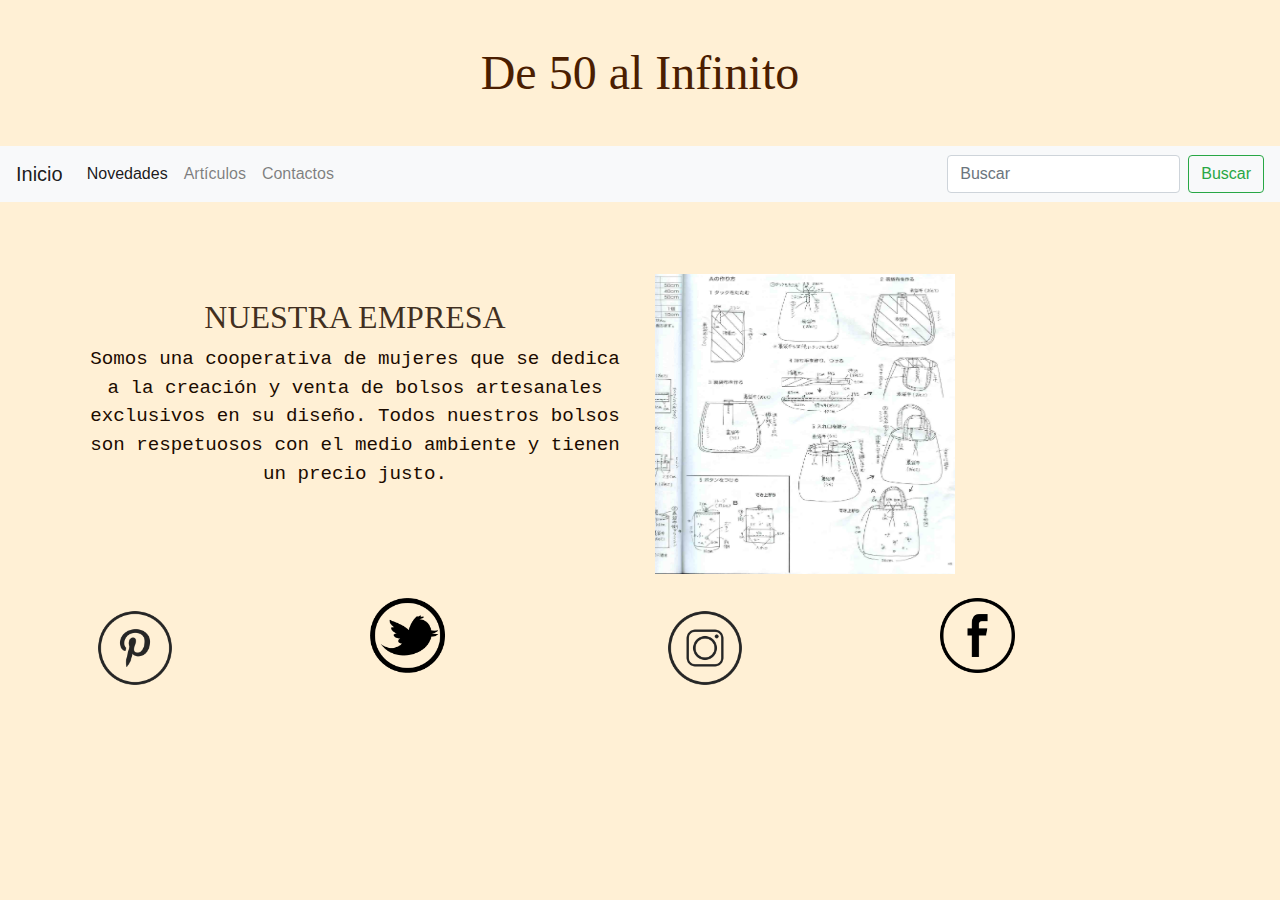
<file: index.html>
<!doctype html>
<html lang="es">
  <head>
    <!-- Required meta tags -->
    <meta charset="utf-8">
    <meta name="viewport" content="width=device-width, initial-scale=1, shrink-to-fit=no">
    <!-- Bootstrap CSS -->
    <link rel="stylesheet" href="https://stackpath.bootstrapcdn.com/bootstrap/4.3.1/css/bootstrap.min.css" integrity="sha384-ggOyR0iXCbMQv3Xipma34MD+dH/1fQ784/j6cY/iJTQUOhcWr7x9JvoRxT2MZw1T" crossorigin="anonymous">
    <link rel="stylesheet" href="style.css">
    <title>De 50 al Infinito</title>

  </head>
  <body>        
    <script type="text/javascript">

            var cadena;
            cadena=prompt("¿Cómo has encontrado esta página?", "");
            alert("¡Gracias!");

        </script>

        <body style="background-color: rgb(255, 240, 213);">
        <div class="container"> 
                <div class="row ">
                    <div class="col-12">
                            <h1>De 50 al Infinito</h1>
                    </div>
                </div>
        </div>
        <nav class="navbar navbar-expand-lg navbar-light bg-light">
                <a class="navbar-brand" href="index.html">Inicio</a>
                <button class="navbar-toggler" type="button" data-toggle="collapse" data-target="#navbarTogglerDemo02" aria-controls="navbarTogglerDemo02" aria-expanded="false" aria-label="Toggle navigation">
                  <span class="navbar-toggler-icon"></span>
                </button>
              
                <div class="collapse navbar-collapse" id="navbarTogglerDemo02">
                  <ul class="navbar-nav mr-auto mt-2 mt-lg-0">
                    <li class="nav-item active">
                      <a class="nav-link" href="Novedades.html"> Novedades <span class="sr-only">(current)</span></a>
                    </li>
                    <li class="nav-item">
                      <a class="nav-link" href="Artículos.html">Artículos</a>
                    </li>
                    <li class="nav-item">
                      <a class="nav-link" href="Contactos.html">Contactos</a>
                  </li>
                  </ul>
                  <form class="form-inline my-2 my-lg-0">
                    <input class="form-control mr-sm-2" type="Buscar" placeholder="Buscar">
                    <button class="btn btn-outline-success my-2 my-sm-0" type="submit">Buscar</button>
                  </form>
                </div>
              </nav>
    <div class=container> 
                <div class="row">
                  <div class="col-xl-6 col-lg-6 col-md-6 col-sm-6"> 
                        <br>
                        <br>
                        <br>
                        <br>
                        <h2>NUESTRA EMPRESA</h2>
                        <p>Somos una cooperativa de mujeres que se dedica a la creación y venta de bolsos artesanales
                           exclusivos en su diseño. Todos nuestros bolsos son respetuosos con el medio ambiente
                         y tienen un precio justo.</p>
                  </div>
                  <div class="col-xl-6 col-lg-6 col-md-6 col-sm-6"> 
                    <br>
                    <br>
                    <br>
                      <img src="patronaje.jpg" id="patronaje" alt="patronaje"/>
                  </div>
                </div>
    </div>
    <div class=container> 
        <div class="row">
            <div class="col-xl-3 col-lg-3 col-md-3 col-sm-3">
                <br> 
               <a href= "https://www.pinterest.es/"> <img src="pinterest.png" id="pinterest" alt="pinterest"/></a>
            </div>
            <div class="col-xl-3 col-lg-3 col-md-3 col-sm-3">
                <br> 
                <a href= "https://twitter.com/?lang=es">  <img src="twitter.png" id="twitter" alt="twitter"/></a>
            </div>
            <div class="col-xl-3 col-lg-3 col-md-3 col-sm-3"> 
                <br>
                <a href= "https://www.instagram.com/?hl=es"><img src="instagram.png" id="instagram" alt="instagram"/></a>
            </div>
            <div class="col-xl-3 col-lg-3 col-md-3 col-sm-3"> 
                <br>
                <a href= "https://www.facebook.com/campaign/landing.php?&campaign_id=1555704227&extra_1=s%7Cc%7C294524218985%7Ce%7Cfacebook%7C&placement=&creative=294524218985&keyword=facebook&partner_id=googlesem&extra_2=campaignid%3D1555704227%26adgroupid%3D57976163406%26matchtype%3De%26network%3Dg%26source%3Dnotmobile%26search_or_content%3Ds%26device%3Dc%26devicemodel%3D%26adposition%3D1t1%26target%3D%26targetid%3Dkwd-541132862%26loc_physical_ms%3D9049123%26loc_interest_ms%3D%26feeditemid%3D%26param1%3D%26param2%3D&gclid=EAIaIQobChMI06iIqbmJ4wIVRvlRCh0howDDEAAYASAAEgLBa_D_BwE"><img src="facebook.png" id="facebook" alt="facebook"/></a>
            </div>    
            </div>
    </div>
    <!-- Optional JavaScript -->
    <!-- jQuery first, then Popper.js, then Bootstrap JS -->
    <script src="https://code.jquery.com/jquery-3.3.1.slim.min.js" integrity="sha384-q8i/X+965DzO0rT7abK41JStQIAqVgRVzpbzo5smXKp4YfRvH+8abtTE1Pi6jizo" crossorigin="anonymous"></script>
    <script src="https://cdnjs.cloudflare.com/ajax/libs/popper.js/1.14.7/umd/popper.min.js" integrity="sha384-UO2eT0CpHqdSJQ6hJty5KVphtPhzWj9WO1clHTMGa3JDZwrnQq4sF86dIHNDz0W1" crossorigin="anonymous"></script>
    <script src="https://stackpath.bootstrapcdn.com/bootstrap/4.3.1/js/bootstrap.min.js" integrity="sha384-JjSmVgyd0p3pXB1rRibZUAYoIIy6OrQ6VrjIEaFf/nJGzIxFDsf4x0xIM+B07jRM" crossorigin="anonymous"></script>
  </body>
</html>
</file>
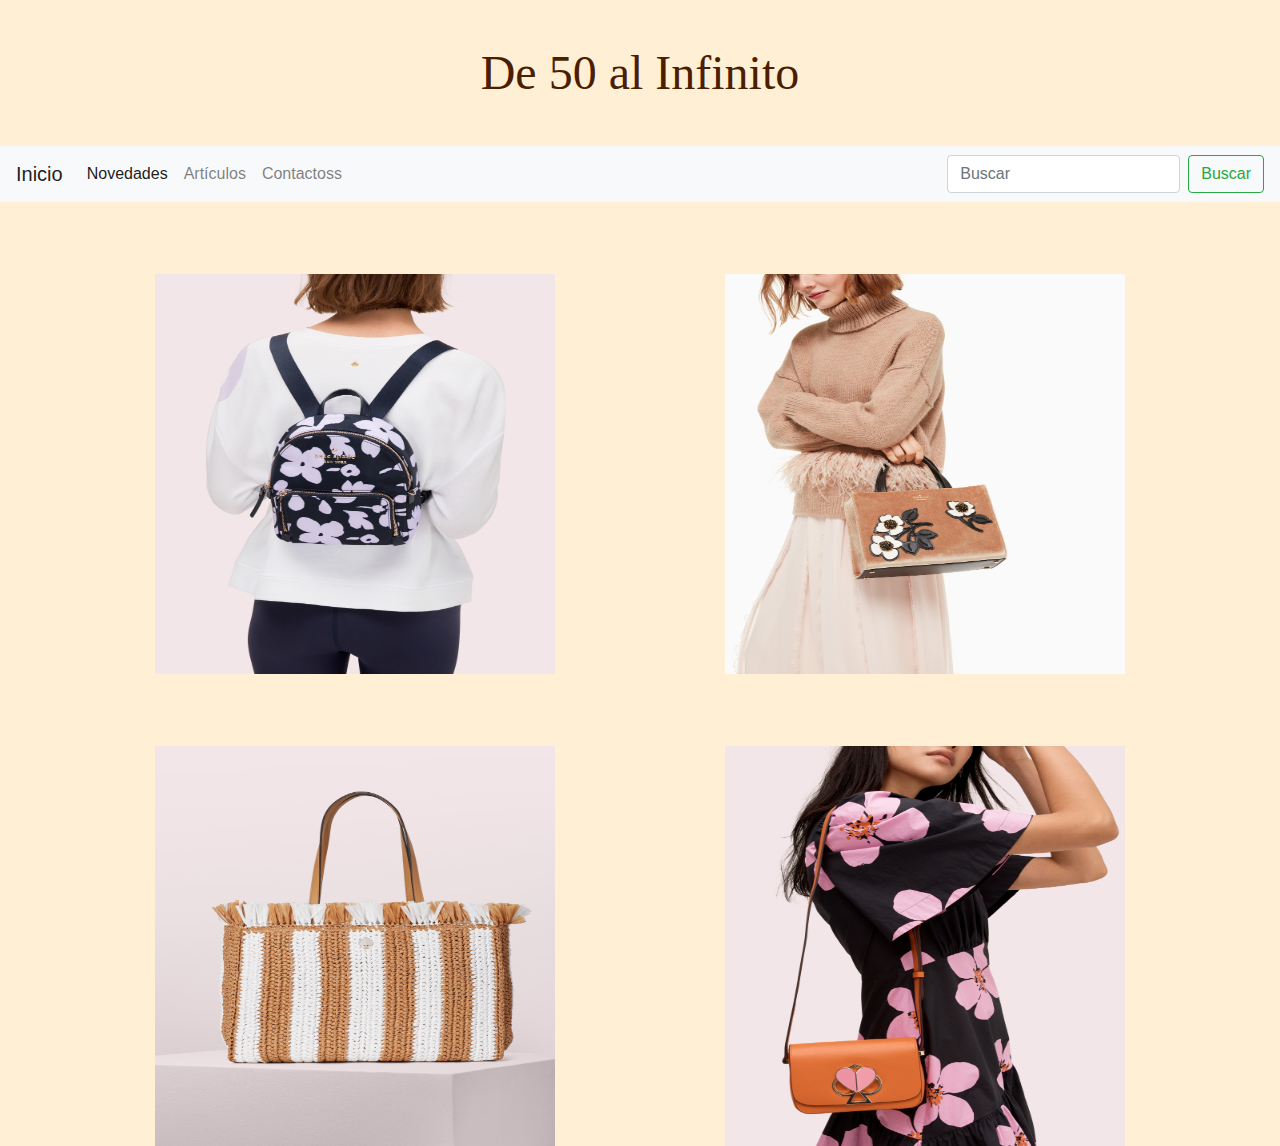
<file: Artículos.html>
<!doctype html>
<html lang="es">
  <head>
    <!-- Required meta tags -->
    <meta charset="utf-8">
    <meta name="viewport" content="width=device-width, initial-scale=1, shrink-to-fit=no">
    <!-- Bootstrap CSS -->
    <link rel="stylesheet" href="https://stackpath.bootstrapcdn.com/bootstrap/4.3.1/css/bootstrap.min.css" integrity="sha384-ggOyR0iXCbMQv3Xipma34MD+dH/1fQ784/j6cY/iJTQUOhcWr7x9JvoRxT2MZw1T" crossorigin="anonymous">
    <link rel="stylesheet" href="style.css">
    <title>De 50 al Infinito</title>
  </head>
  <body>
        <body style="background-color: rgb(255, 240, 213);">
        <div class="container"> 
            <div class="row ">
                <div class="col-12">
                    <h1>De 50 al Infinito</h1>
                </div>
            </div>
        </div>
                <nav class="navbar navbar-expand-lg navbar-light bg-light">
                        <a class="navbar-brand" href="index.html">Inicio</a>
                        <button class="navbar-toggler" type="button" data-toggle="collapse" data-target="#navbarTogglerDemo02" aria-controls="navbarTogglerDemo02" aria-expanded="false" aria-label="Toggle navigation">
                          <span class="navbar-toggler-icon"></span>
                        </button>
                      
                        <div class="collapse navbar-collapse" id="navbarTogglerDemo02">
                          <ul class="navbar-nav mr-auto mt-2 mt-lg-0">
                            <li class="nav-item active">
                              <a class="nav-link" href="Novedades.html"> Novedades <span class="sr-only">(current))</span></a>
                            </li>
                            <li class="nav-item">
                              <a class="nav-link" href="Artículos.html">Artículos</a>
                            </li>
                            <li class="nav-item">
                              <a class="nav-link" href="Contactos.html">Contactoss</a>
                            </li>
                          </ul>
                          <form class="form-inline my-2 my-lg-0">
                            <input class="form-control mr-sm-2" type="Buscar" placeholder="Buscar">
                            <button class="btn btn-outline-success my-2 my-sm-0" type="submit">Buscar</button>
                          </form>
                        </div>
                    </nav>
    <div class="container"> 
        <div class="row ">
                <div class="col-xl-6 col-lg-6 col-md-6 col-sm-6"> 
                        <br>
                        <br>
                        <br>
                        <center>
                          <img src="mochila.jpg" id="mochila" alt="mochila"/>
                        </center>
                      </div>
                    <div class="col-xl-6 col-lg-6 col-md-6 col-sm-6"> 
                        <br>
                        <br>
                        <br>
                        <center>
                        <img src="handbag.jpg" id="handbag" alt="handbag"/>
                        </center>
                    </div>
          </div>
      </div>
      <div class="container"> 
        <div class="row ">
                <div class="col-xl-6 col-lg-6 col-md-6 col-sm-6"> 
                        <br>
                        <br>
                        <br>
                        <center>
                          <img src="playa.jpg" id="playa" alt="playa"/>
                        </center>
                      </div>
                    <div class="col-xl-6 col-lg-6 col-md-6 col-sm-6"> 
                        <br>
                        <br>
                        <br>
                        <center>
                        <img src="ciudad.jpg" id="ciudad" alt="ciudad"/>
                        </center>
                    </div>
          </div>
      </div>


  </body>
    <!-- Optional JavaScript -->
    <!-- jQuery first, then Popper.js, then Bootstrap JS -->
    <script src="https://code.jquery.com/jquery-3.3.1.slim.min.js" integrity="sha384-q8i/X+965DzO0rT7abK41JStQIAqVgRVzpbzo5smXKp4YfRvH+8abtTE1Pi6jizo" crossorigin="anonymous"></script>
    <script src="https://cdnjs.cloudflare.com/ajax/libs/popper.js/1.14.7/umd/popper.min.js" integrity="sha384-UO2eT0CpHqdSJQ6hJty5KVphtPhzWj9WO1clHTMGa3JDZwrnQq4sF86dIHNDz0W1" crossorigin="anonymous"></script>
    <script src="https://stackpath.bootstrapcdn.com/bootstrap/4.3.1/js/bootstrap.min.js" integrity="sha384-JjSmVgyd0p3pXB1rRibZUAYoIIy6OrQ6VrjIEaFf/nJGzIxFDsf4x0xIM+B07jRM" crossorigin="anonymous"></script>
  </body>
</html>
</file>
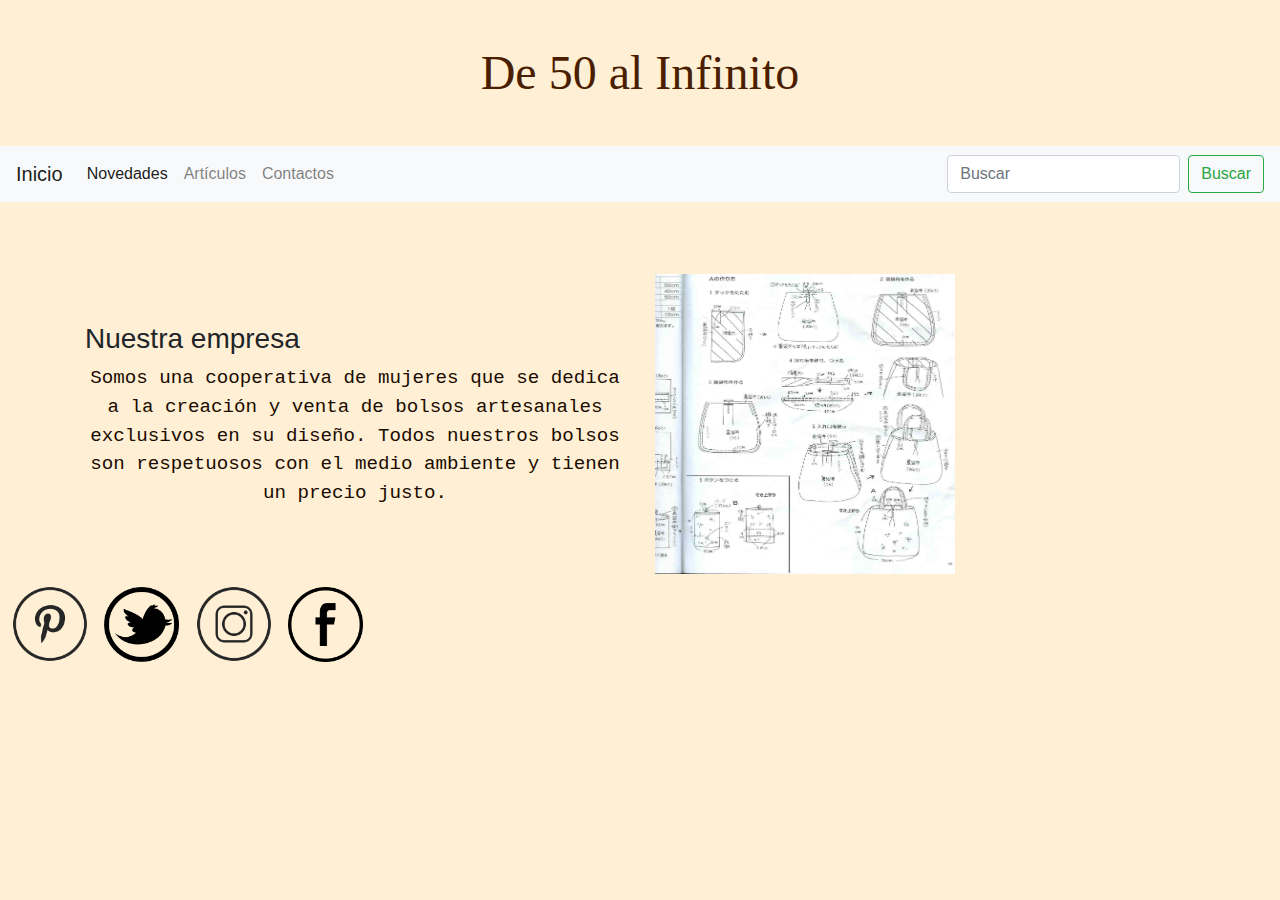
<file: bootstrap.html>
<!doctype html>
<html lang="es">
  <head>
    <!-- Required meta tags -->
    <meta charset="utf-8">
    <meta name="viewport" content="width=device-width, initial-scale=1, shrink-to-fit=no">
    <!-- Bootstrap CSS -->
    <link rel="stylesheet" href="https://stackpath.bootstrapcdn.com/bootstrap/4.3.1/css/bootstrap.min.css" integrity="sha384-ggOyR0iXCbMQv3Xipma34MD+dH/1fQ784/j6cY/iJTQUOhcWr7x9JvoRxT2MZw1T" crossorigin="anonymous">
    <link rel="stylesheet" href="style.css">
    <title>Hello, world!</title>
        <script type="text/javascript">
            function mensaje() {var cadena;
            cadena=prompt("¿Quieres poner un mensaje en Twitter?", "Escribe aquí");
            alert("Tu mensaje ha sido enviado")}
        </script>
  </head>
  <body>
        <body style="background-color: rgb(255, 240, 213);">
        <div class="container"> 
                <div class="row ">
                    <div class="col-12">
                            <h1>De 50 al Infinito</h1>
                    </div>
                </div>
        </div>
        <nav class="navbar navbar-expand-lg navbar-light bg-light">
                <a class="navbar-brand" href="bootstrap.html">Inicio</a>
                <button class="navbar-toggler" type="button" data-toggle="collapse" data-target="#navbarTogglerDemo02" aria-controls="navbarTogglerDemo02" aria-expanded="false" aria-label="Toggle navigation">
                  <span class="navbar-toggler-icon"></span>
                </button>
              
                <div class="collapse navbar-collapse" id="navbarTogglerDemo02">
                  <ul class="navbar-nav mr-auto mt-2 mt-lg-0">
                    <li class="nav-item active">
                      <a class="nav-link" href="Novedades.html"> Novedades <span class="sr-only">(current)</span></a>
                    </li>
                    <li class="nav-item">
                      <a class="nav-link" href="Artículos.html">Artículos</a>
                    </li>
                    <li class="nav-item">
                      <a class="nav-link" href="Contactos.html">Contactos</a>
                  </li>
                  </ul>
                  <form class="form-inline my-2 my-lg-0">
                    <input class="form-control mr-sm-2" type="Buscar" placeholder="Buscar">
                    <button class="btn btn-outline-success my-2 my-sm-0" type="submit">Buscar</button>
                  </form>
                </div>
              </nav>
    <div class=container> 
                <div class="row">
                  <div class="col-xl-6 col-lg-6 col-md-6 col-sm-6"> 
                        <br>
                        <br>
                        <br>
                        <br>
                        <br>
                        <h3>Nuestra empresa</h3>
                        <p>Somos una cooperativa de mujeres que se dedica a la creación y venta de bolsos artesanales
                           exclusivos en su diseño. Todos nuestros bolsos son respetuosos con el medio ambiente
                         y tienen un precio justo.</p>
                  </div>
                  <div class="col-xl-6 col-lg-6 col-md-6 col-sm-6"> 
                    <br>
                    <br>
                    <br>
                      <img src="patronaje.jpg" id="patronaje" alt="patronaje"/>
                  </div>
                </div>
    </div>
    <img src="pinterest.png" id="pinterest" alt="pinterest"/>
    <img src="twitter.png" id="twitter" alt="twitter"/>
    <img src="instagram.png" id="instagram" alt="instagram"/>
    <img src="facebook.png" id="facebook" alt="facebook"/>

    <!-- Optional JavaScript -->
    <!-- jQuery first, then Popper.js, then Bootstrap JS -->
    <script src="https://code.jquery.com/jquery-3.3.1.slim.min.js" integrity="sha384-q8i/X+965DzO0rT7abK41JStQIAqVgRVzpbzo5smXKp4YfRvH+8abtTE1Pi6jizo" crossorigin="anonymous"></script>
    <script src="https://cdnjs.cloudflare.com/ajax/libs/popper.js/1.14.7/umd/popper.min.js" integrity="sha384-UO2eT0CpHqdSJQ6hJty5KVphtPhzWj9WO1clHTMGa3JDZwrnQq4sF86dIHNDz0W1" crossorigin="anonymous"></script>
    <script src="https://stackpath.bootstrapcdn.com/bootstrap/4.3.1/js/bootstrap.min.js" integrity="sha384-JjSmVgyd0p3pXB1rRibZUAYoIIy6OrQ6VrjIEaFf/nJGzIxFDsf4x0xIM+B07jRM" crossorigin="anonymous"></script>
  </body>
</html>
</file>
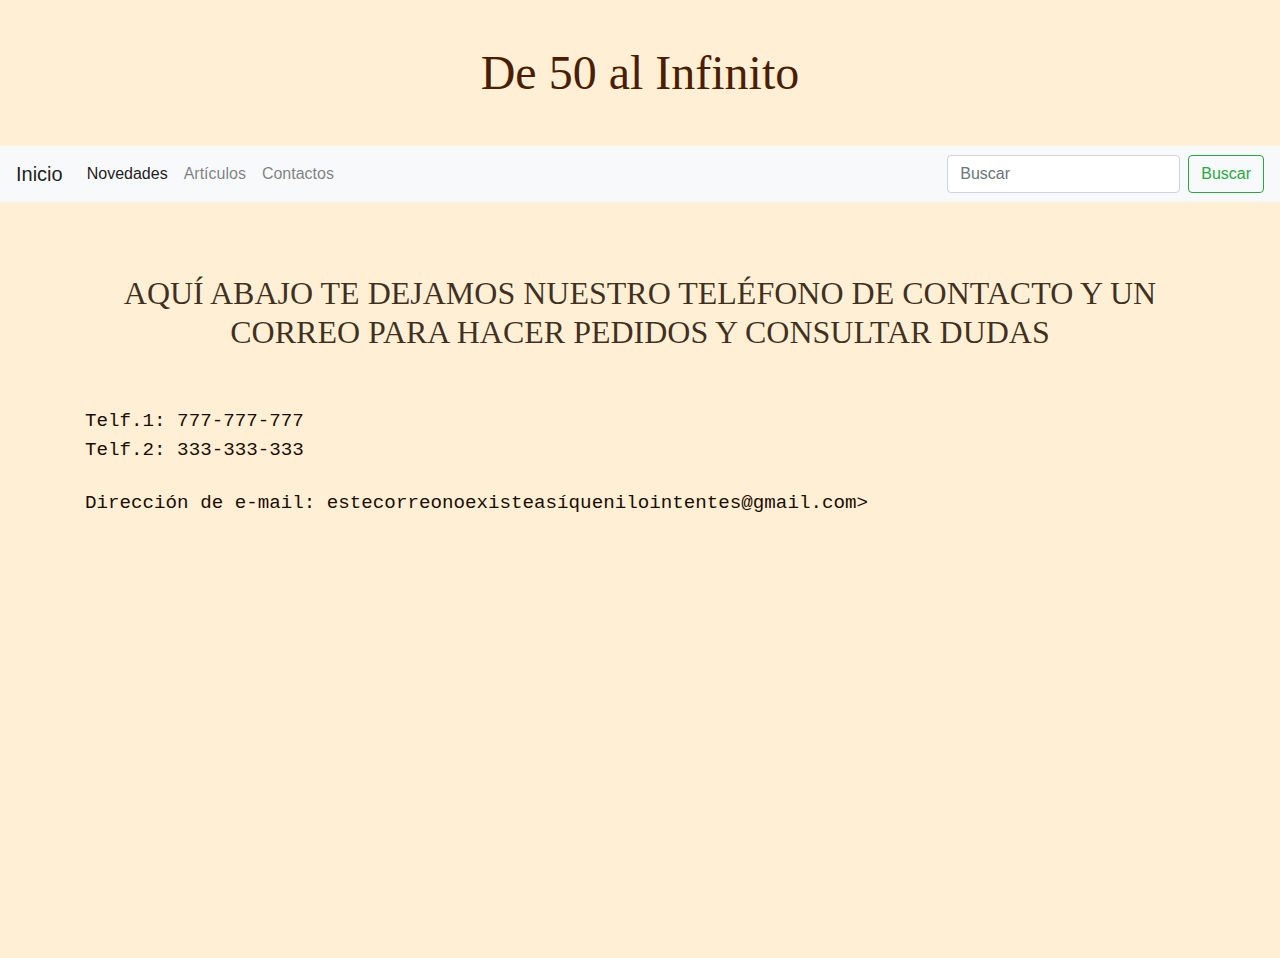
<file: Contactos.html>
<!doctype html>
<html lang="es">
  <head>
    <!-- Required meta tags -->
    <meta charset="utf-8">
    <meta name="viewport" content="width=device-width, initial-scale=1, shrink-to-fit=no">
    <!-- Bootstrap CSS -->
    <link rel="stylesheet" href="https://stackpath.bootstrapcdn.com/bootstrap/4.3.1/css/bootstrap.min.css" integrity="sha384-ggOyR0iXCbMQv3Xipma34MD+dH/1fQ784/j6cY/iJTQUOhcWr7x9JvoRxT2MZw1T" crossorigin="anonymous">
    <link rel="stylesheet" href="style.css">
    <title>De 50 al Infinito</title>
  </head>
  <body>
        <body style="background-color: rgb(255, 240, 213);">
        <div class="container"> 
            <div class="row ">
                <div class="col-12">
                    <h1>De 50 al Infinito</h1>
                </div>
            </div>
        </div>
                <nav class="navbar navbar-expand-lg navbar-light bg-light">
                        <a class="navbar-brand" href="index.html">Inicio</a>
                        <button class="navbar-toggler" type="button" data-toggle="collapse" data-target="#navbarTogglerDemo02" aria-controls="navbarTogglerDemo02" aria-expanded="false" aria-label="Toggle navigation">
                          <span class="navbar-toggler-icon"></span>
                        </button>
                      
                        <div class="collapse navbar-collapse" id="navbarTogglerDemo02">
                          <ul class="navbar-nav mr-auto mt-2 mt-lg-0">
                            <li class="nav-item active">
                              <a class="nav-link" href="Novedades.html"> Novedades <span class="sr-only">(current)</span></a>
                            </li>
                            <li class="nav-item">
                              <a class="nav-link" href="Artículos.html">Artículos</a>
                            </li>
                            <li class="nav-item">
                                <a class="nav-link" href="Contactos.html">Contactos</a>
                            </li>
                          </ul>
                          <form class="form-inline my-2 my-lg-0">
                            <input class="form-control mr-sm-2" type="Buscar" placeholder="Buscar">
                            <button class="btn btn-outline-success my-2 my-sm-0" type="submit">Buscar</button>
                          </form>
                        </div>
                      </nav>
        
        <div class=container> 
            <div class="row">
                <div class="col-xl-12 col-lg-12 col-md-12 col-sm-12"> 
                    <br>
                    <br>
                    <br>
                    <h2> AQUÍ ABAJO TE DEJAMOS NUESTRO TELÉFONO DE CONTACTO Y UN CORREO PARA HACER PEDIDOS Y CONSULTAR DUDAS</h2>
                </div>
            </div>
        </div>
        <div class=container> 
            <div class="row">
                <div class="col-xl-12 col-lg-12 col-md-12 col-sm-12"> 
                    <br>
                    <br>
                    <p1> Telf.1: 777-777-777</p1>
                </div>
            </div>
        </div>
        <div class=container> 
            <div class="row">
                <div class="col-xl-12 col-lg-12 col-md-12 col-sm-12"> 
                    <p1>Telf.2: 333-333-333</p1>
                </div>
            </div>
        </div>
        <div class=container> 
            <div class="row">
                <div class="col-xl-12 col-lg-12 col-md-12 col-sm-12"> 
                    <br>
                    <p1>Dirección de e-mail: estecorreonoexisteasíquenilointentes@gmail.com></p1>
                </div>
            </div>
        </div>
    </body>
    <!-- Optional JavaScript -->
    <!-- jQuery first, then Popper.js, then Bootstrap JS -->
    <script src="https://code.jquery.com/jquery-3.3.1.slim.min.js" integrity="sha384-q8i/X+965DzO0rT7abK41JStQIAqVgRVzpbzo5smXKp4YfRvH+8abtTE1Pi6jizo" crossorigin="anonymous"></script>
    <script src="https://cdnjs.cloudflare.com/ajax/libs/popper.js/1.14.7/umd/popper.min.js" integrity="sha384-UO2eT0CpHqdSJQ6hJty5KVphtPhzWj9WO1clHTMGa3JDZwrnQq4sF86dIHNDz0W1" crossorigin="anonymous"></script>
    <script src="https://stackpath.bootstrapcdn.com/bootstrap/4.3.1/js/bootstrap.min.js" integrity="sha384-JjSmVgyd0p3pXB1rRibZUAYoIIy6OrQ6VrjIEaFf/nJGzIxFDsf4x0xIM+B07jRM" crossorigin="anonymous"></script>
  </body>
</html>
</file>
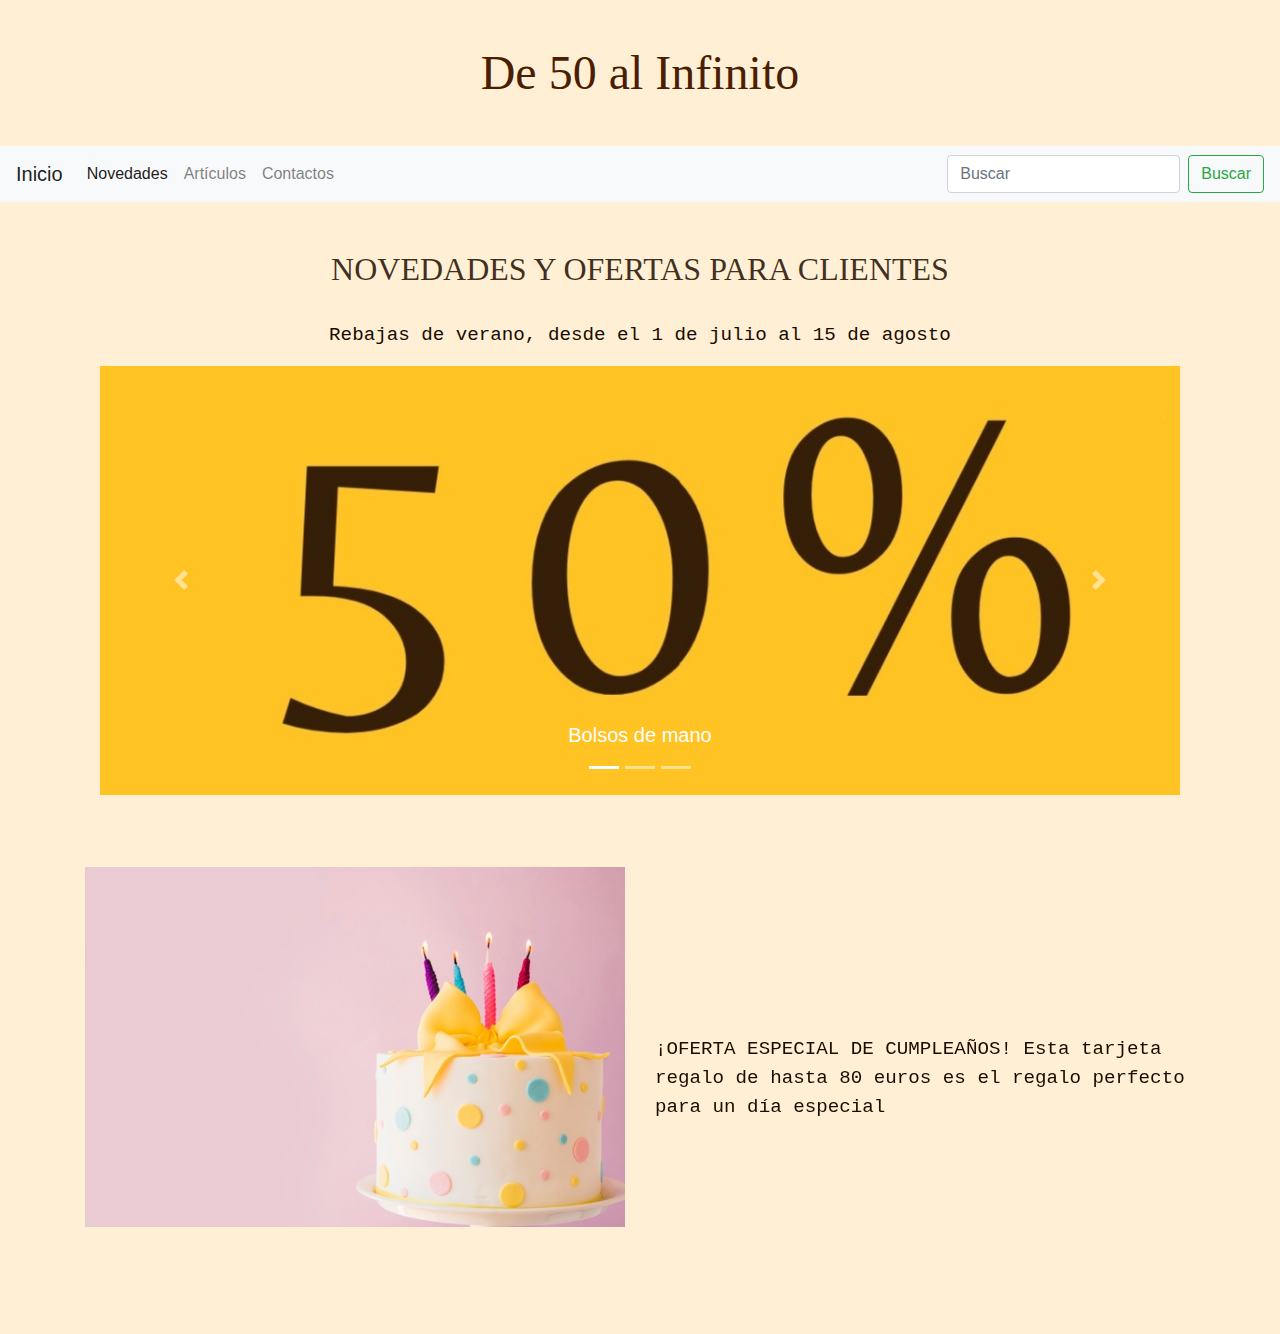
<file: Novedades.html>
<!doctype html>
<html lang="es">
  <head>
    <!-- Required meta tags -->
    <meta charset="utf-8">
    <meta name="viewport" content="width=device-width, initial-scale=1, shrink-to-fit=no">
    <!-- Bootstrap CSS -->
    <link rel="stylesheet" href="https://stackpath.bootstrapcdn.com/bootstrap/4.3.1/css/bootstrap.min.css" integrity="sha384-ggOyR0iXCbMQv3Xipma34MD+dH/1fQ784/j6cY/iJTQUOhcWr7x9JvoRxT2MZw1T" crossorigin="anonymous">
    <link rel="stylesheet" href="style.css">
    <title>De 50 al Infinito</title>
  </head>
  <body>
        <body style="background-color: rgb(255, 240, 213);">
        <div class="container"> 
                <div class="row ">
                    <div class="col-12">
                            <h1>De 50 al Infinito</h1>
                    </div>
                </div>
        </div>
        <nav class="navbar navbar-expand-lg navbar-light bg-light">
                <a class="navbar-brand" href="index.html">Inicio</a>
                <button class="navbar-toggler" type="button" data-toggle="collapse" data-target="#navbarTogglerDemo02" aria-controls="navbarTogglerDemo02" aria-expanded="false" aria-label="Toggle navigation">
                  <span class="navbar-toggler-icon"></span>
                </button>
              
                <div class="collapse navbar-collapse" id="navbarTogglerDemo02">
                  <ul class="navbar-nav mr-auto mt-2 mt-lg-0">
                    <li class="nav-item active">
                      <a class="nav-link" href="Novedades.html"> Novedades <span class="sr-only">(current)</span></a>
                    </li>
                    <li class="nav-item">
                      <a class="nav-link" href="Artículos.html">Artículos</a>
                    </li>
                    <li class="nav-item">
                      <a class="nav-link" href="Contactos.html">Contactos</a>
                  </li>
                  </ul>
                  <form class="form-inline my-2 my-lg-0">
                    <input class="form-control mr-sm-2" type="Buscar" placeholder="Buscar">
                    <button class="btn btn-outline-success my-2 my-sm-0" type="submit">Buscar</button>
                  </form>
                </div>
              </nav>
    <div class=container> 
                <div class="row">
                  <div class="col-xl-12 col-lg-12 col-md-12 col-sm-12"> 
                        <br>
                        <br>
                        <h2>NOVEDADES Y OFERTAS PARA CLIENTES</h2>
                  </div>     
                  </div>
    </div>
    <div class=container> 
        <div class="row">
          <div class="col-xl-12 col-lg-12 col-md-12 col-sm-12"> 
            <br>
    <p>Rebajas de verano, desde el 1 de julio al 15 de agosto</p>
        </div>
          </div>
    </div>
    <div class=container> 
        <div class="col-xl-12 col-lg-12 col-md-12 col-sm-12"> 
    <div class="bd-example">
        <div id="carouselExampleCaptions" class="carousel slide" data-ride="carousel">
          <ol class="carousel-indicators">
            <li data-target="#carouselExampleCaptions" data-slide-to="0" class="active"></li>
            <li data-target="#carouselExampleCaptions" data-slide-to="1"></li>
            <li data-target="#carouselExampleCaptions" data-slide-to="2"></li>
          </ol>
          <div class="carousel-inner">
            <div class="carousel-item active">
              <img src="50ejemplo.jpg" class="d-block w-100" alt="50ejemplo">
              <div class="carousel-caption d-none d-md-block">
                <h5>Bolsos de mano</h5>
              </div>
            </div>
            <div class="carousel-item">
              <img src="30ejemplo.jpg" class="d-block w-100" alt="30ejemplo">
              <div class="carousel-caption d-none d-md-block">
                <h5>Bolsos de playa</h5>
              </div>
            </div>
            <div class="carousel-item">
              <img src="25ejemplo.jpg" class="d-block w-100" alt="25ejemplo">
              <div class="carousel-caption d-none d-md-block">
                <h5>Mochilas</h5>
              </div>
            </div>
          </div>
          <a class="carousel-control-prev" href="#carouselExampleCaptions" role="button" data-slide="prev">
            <span class="carousel-control-prev-icon" aria-hidden="true"></span>
            <span class="sr-only">Previous</span>
          </a>
          <a class="carousel-control-next" href="#carouselExampleCaptions" role="button" data-slide="next">
            <span class="carousel-control-next-icon" aria-hidden="true"></span>
            <span class="sr-only">Next</span>
          </a>
        </div>
      </div>
      </div>
    </div>
    <div class=container> 
      <div class="row">
    <div class="col-xl-6 col-lg-6 col-md-6 col-sm-6"> 
        <br>
        <br>
        <br>
          <img src="cumple.jpg" class="img-fluid" id="cumple" alt="cumple"/>
      </div>
    <div class="col-xl-6 col-lg-6 col-md-6 col-sm-6"> 
      <br>
      <br>
      <br>
      <br>
      <br>
      <br>
      <br>
      <br>
      <br>
      <br>
     <p1>¡OFERTA ESPECIAL DE CUMPLEAÑOS! Esta tarjeta regalo de hasta 80 euros es el regalo perfecto para un día especial</p1>
      </div>
    </div>
  </div>
    <!-- Optional JavaScript -->
    <!-- jQuery first, then Popper.js, then Bootstrap JS -->
    <script src="https://code.jquery.com/jquery-3.3.1.slim.min.js" integrity="sha384-q8i/X+965DzO0rT7abK41JStQIAqVgRVzpbzo5smXKp4YfRvH+8abtTE1Pi6jizo" crossorigin="anonymous"></script>
    <script src="https://cdnjs.cloudflare.com/ajax/libs/popper.js/1.14.7/umd/popper.min.js" integrity="sha384-UO2eT0CpHqdSJQ6hJty5KVphtPhzWj9WO1clHTMGa3JDZwrnQq4sF86dIHNDz0W1" crossorigin="anonymous"></script>
    <script src="https://stackpath.bootstrapcdn.com/bootstrap/4.3.1/js/bootstrap.min.js" integrity="sha384-JjSmVgyd0p3pXB1rRibZUAYoIIy6OrQ6VrjIEaFf/nJGzIxFDsf4x0xIM+B07jRM" crossorigin="anonymous"></script>
  </body>
</html>
</file>
<file: style.css>
h1 {
    color: rgb(75, 30, 1);
    Font-family: "Times New Roman";
    font-size: 300%;
    text-align:center;
    margin: 4%;
}

h2 {
    color: rgba(39, 20, 7, 0.877);
    Font-family:"Calibri";
    font-size: 200%;
    text-align:center;
}
p1 {
    color: rgb(27, 11, 0);
    Font-family:"Courier";
    font-size: 120%;
    text-align:center;
    padding-bottom: 40% 
}
p {
    color: rgb(27, 11, 0);
    Font-family: "Courier";
    font-size: 120%;
    text-align:center;
}
#facebook {
    width: 75px;
    height: 75px;
}
#twitter {
    width: 75px;
    height: 75px;
}
#patronaje {
    width: 300px;
    height: 300px;
}
#pinterest {
    width: 100px;
    height: 100px;
}
#instagram {
    width: 100px;
    height: 100px;
}
#playa {
    width: 400px;
    height: 400px;
}
#ciudad {
    width: 400px;
    height: 400px;
}
#mochila {
    width: 400px;
    height: 400px;
}
#handbag {
    width: 400px;
    height: 400px;
}
</file>
